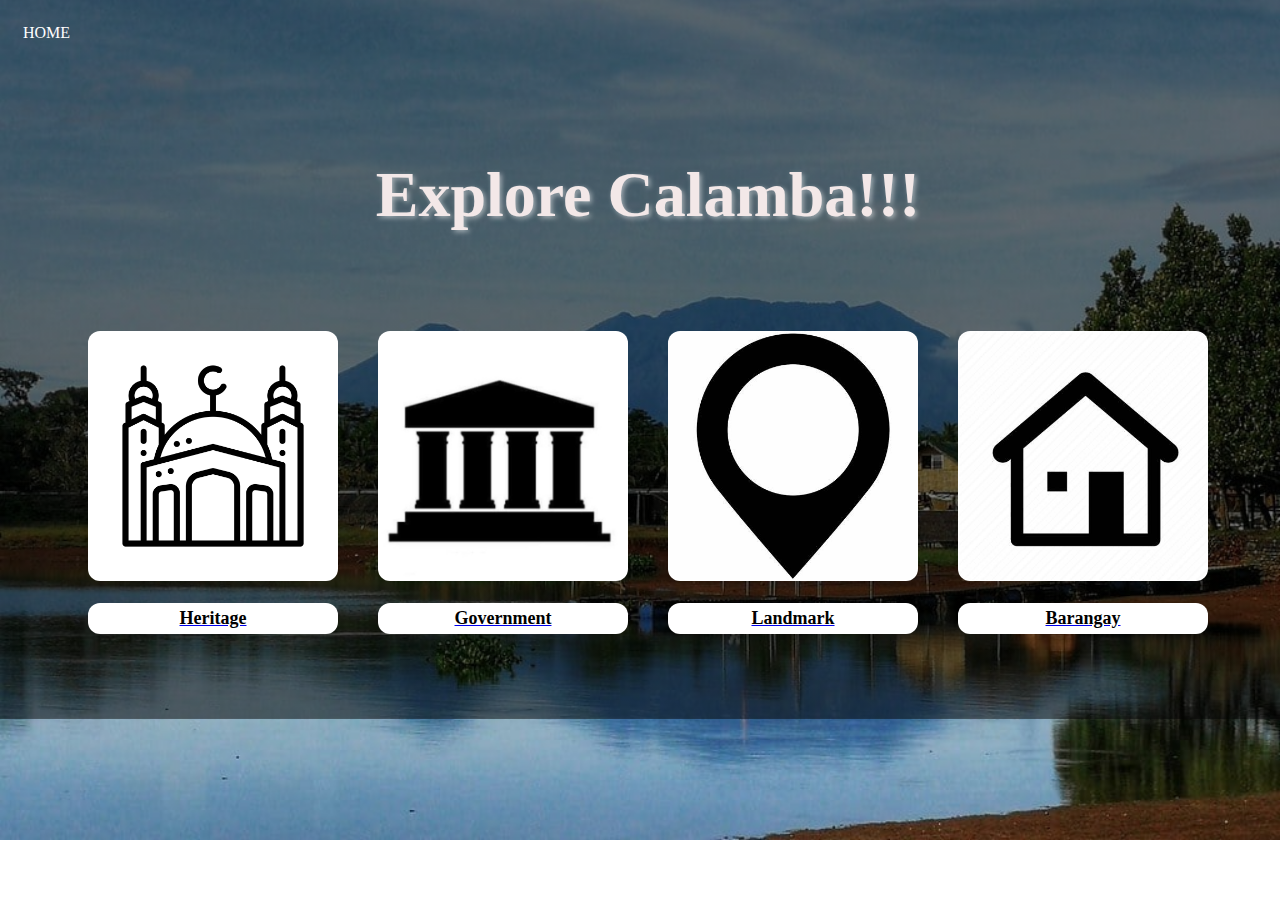
<file: about.html>
<!DOCTYPE html>
<html lang="en">
<head>
    <meta charset="UTF-8">
    <meta name="viewport" content="width=device-width, initial-scale=1.0">
    <title>About Us</title>
    <link rel="icon" href="about.jpg">
    <link rel="stylesheet" type="text/css" href="about.css">
</head>
<body>

    <header class="header">
    
        <nav class="navbar">
            <a href="Proyekto.html">HOME</a>
        </nav>
    </header>

    <div class="body">
        <div class="heading">
            <h1>Explore Calamba!!!</h1>
            <br>
            <br>
        </div>
        <div class="tours">
            <div class="places">
                <img src="heritage.jpg" style="width: 250px; height: 250px; border-radius: 12px;" >
                <a href="heritage.html" >
                    <p>Heritage</p>
                </a>
            </div>
            <div class="places">
                <img src="governmenticon.jpg" style="width: 250px; height: 250px; border-radius: 12px;">
                <a href="government.html">
                    <p>Government</p>
                </a>
            </div>
            <div class="places">
                <img src="landmark.jpg" style="width: 250px; height: 250px; border-radius: 12px;" >
                <a href="landmarks.html">
                    <p>Landmark</p>
                </a>
            </div>
            <div class="places">
                <img src="barangay.jpg" style="width: 250px; height: 250px; border-radius: 12px;" >
                <a href="barangay.html">
                    <p>Barangay</p>
                </a>
            </div>
        </div>
</body>
</html>
</file>
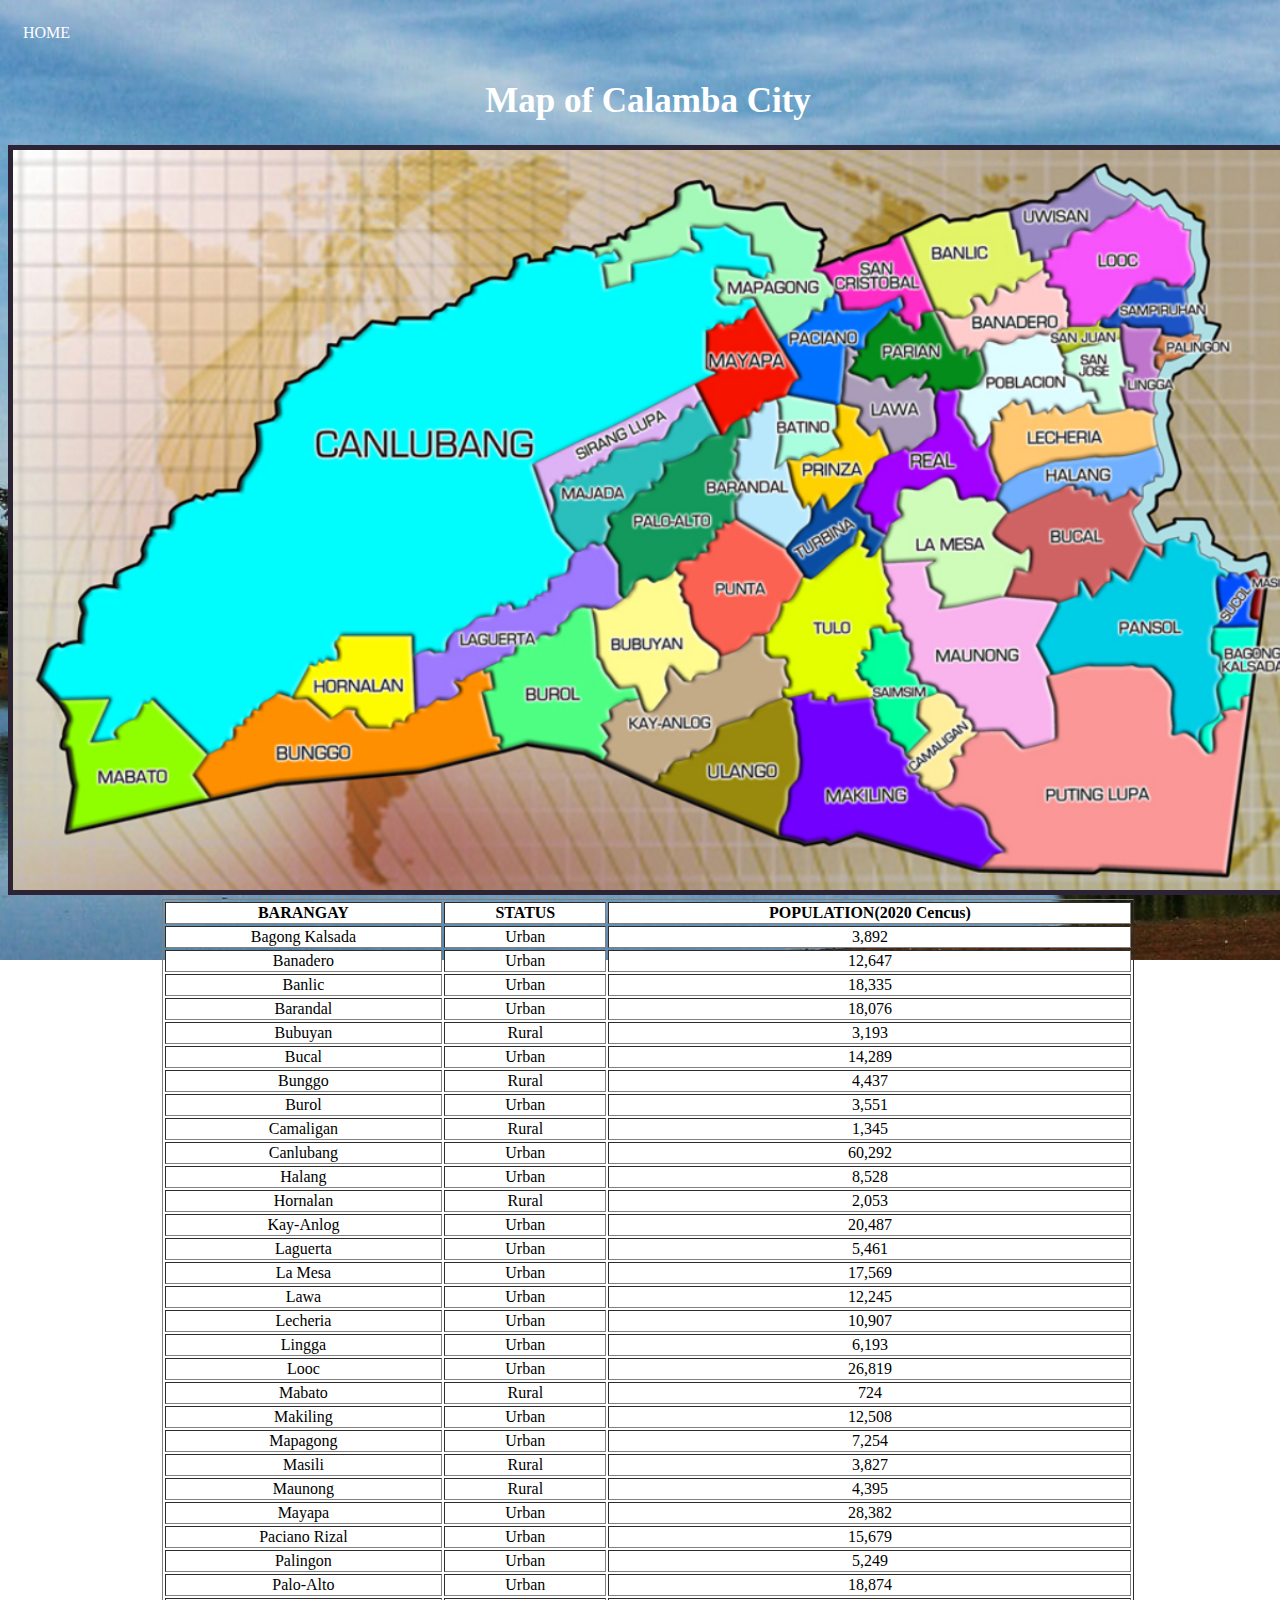
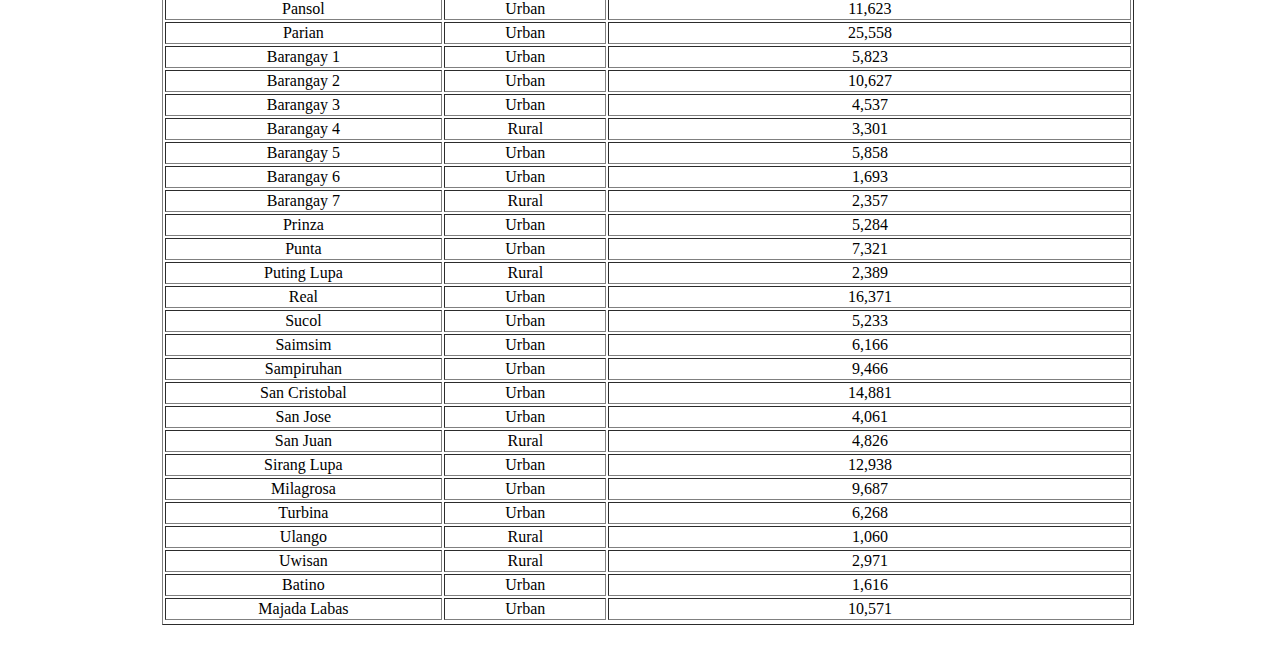
<file: barangay.html>
<!DOCTYPE html>
<html>
<head>
  
  <title>Barangay Information</title></title>
  <meta charset="UTF-8">
    <meta name="viewport" content="width=device-width, initial-scale=1.0">
    <link rel="icon" href="barangay.jpg">
    <link rel="stylesheet" type="text/css" href="barangay.css">
 </head>

 <header class="header">
    
    <nav class="navbar">
        <a href="index.html">HOME</a>
    </nav>
</header>


 <h1 align="center">Map of Calamba City</h1>
 <img width="100%" height="100%" src="brgy1.jpeg" alt="">
  <body align="center">

    <table border="1" align="center" width="76%">
    <tr bgcolor="#ffffff">
        <td><b>BARANGAY</b></td>
        <td><b>STATUS</b></td>
        <td><b>POPULATION(2020 Cencus)</b></td>
    </tr><tr bgcolor="#ffffff">
        <td>Bagong Kalsada</td>
        <td>Urban</td>
        <td>3,892</td>
    </tr><tr bgcolor="#ffffff">
        <td>Banadero</td>
        <td>Urban</td>
        <td>12,647</td>
    </tr><tr bgcolor="#ffffff">
        <td>Banlic</td>
        <td>Urban</td>
        <td>18,335</td>
    </tr><tr bgcolor="#ffffff">
        <td>Barandal</td>
        <td>Urban</td>
        <td>18,076</td>
    </tr><tr bgcolor="#ffffff">
        <td>Bubuyan</td>
        <td>Rural</td>
        <td>3,193</td>
    </tr><tr bgcolor="#ffffff">
        <td>Bucal</td>
        <td>Urban</td>
        <td>14,289</td>
    </tr><tr bgcolor="#ffffff">
        <td>Bunggo</td>
        <td>Rural</td>
        <td>4,437</td>
    </tr><tr bgcolor="#ffffff">
        <td>Burol</td>
        <td>Urban</td>
        <td>3,551</td>
    </tr><tr bgcolor="#ffffff">
        <td>Camaligan</td>
        <td>Rural</td>
        <td>1,345</td>
    </tr><tr bgcolor="#ffffff">        
        <td>Canlubang</td>
        <td>Urban</td>
        <td>60,292</td>
    </tr><tr bgcolor="#ffffff">
        <td>Halang</td>
        <td>Urban</td>
        <td>8,528</td>
    </tr><tr bgcolor="#ffffff">        
        <td>Hornalan</td>
        <td>Rural</td>
        <td>2,053</td>
    </tr><tr bgcolor="#ffffff">
        <td>Kay-Anlog</td>
        <td>Urban</td>
        <td>20,487</td>
    </tr><tr bgcolor="#ffffff">        
        <td>Laguerta</td>
        <td>Urban</td>
        <td>5,461</td>
    </tr><tr bgcolor="#ffffff">
        <td>La Mesa</td>
        <td>Urban</td>
        <td>17,569</td>
    </tr><tr bgcolor="#ffffff">        
        <td>Lawa</td>
        <td>Urban</td>
        <td>12,245</td>
    </tr><tr bgcolor="#ffffff">
        <td>Lecheria</td>
        <td>Urban</td>
        <td>10,907</td>
    </tr><tr bgcolor="#ffffff">        
        <td>Lingga</td>
        <td>Urban</td>
        <td>6,193</td>
    </tr><tr bgcolor="#ffffff">
        <td>Looc</td>
        <td>Urban</td>
        <td>26,819</td>
    </tr><tr bgcolor="#ffffff">
        <td>Mabato</td>
        <td>Rural</td>
        <td>724</td>
    </tr><tr bgcolor="#ffffff">
        <td>Makiling</td>
        <td>Urban</td>
        <td>12,508</td>
    </tr><tr bgcolor="#ffffff">        
        <td>Mapagong</td>
        <td>Urban</td>
        <td>7,254</td>
    </tr><tr bgcolor="#ffffff">
        <td>Masili</td>
        <td>Rural</td>
        <td>3,827</td>
    </tr><tr bgcolor="#ffffff">        
        <td>Maunong</td>
        <td>Rural</td>
        <td>4,395</td>
    </tr><tr bgcolor="#ffffff">
        <td>Mayapa</td>
        <td>Urban</td>
        <td>28,382</td>
    </tr><tr bgcolor="#ffffff">        
        <td>Paciano Rizal</td>
        <td>Urban</td>
        <td>15,679</td>
    </tr><tr bgcolor="#ffffff">
        <td>Palingon</td>
        <td>Urban</td>
        <td>5,249</td>
    </tr><tr bgcolor="#ffffff">        
        <td>Palo-Alto</td>
        <td>Urban</td>
        <td>18,874</td>
    </tr><tr bgcolor="#ffffff">
        <td>Pansol</td>
        <td>Urban</td>
        <td>11,623</td>
    </tr><tr bgcolor="#ffffff">
        <td>Parian</td>
        <td>Urban</td>
        <td>25,558</td>
    </tr><tr bgcolor="#ffffff">
        <td>Barangay 1</td>
        <td>Urban</td>
        <td>5,823</td>
    </tr><tr bgcolor="#ffffff">
        <td>Barangay 2</td>
        <td>Urban</td>
        <td>10,627</td>
    </tr><tr bgcolor="#ffffff">
        <td>Barangay 3</td>
        <td>Urban</td>
        <td>4,537</td>
    </tr><tr bgcolor="#ffffff">
        <td>Barangay 4</td>
        <td>Rural</td>
        <td>3,301</td>
    </tr><tr bgcolor="#ffffff">
        <td>Barangay 5</td>
        <td>Urban</td>
        <td>5,858</td>
    </tr><tr bgcolor="#ffffff">
        <td>Barangay 6</td>
        <td>Urban</td>
        <td>1,693</td>
    </tr><tr bgcolor="#ffffff">
        <td>Barangay 7</td>
        <td>Rural</td>
        <td>2,357</td>
    </tr><tr bgcolor="#ffffff">
        <td>Prinza</td>
        <td>Urban</td>
        <td>5,284</td>
    </tr><tr bgcolor="#ffffff">
        <td>Punta</td>
        <td>Urban</td>
        <td>7,321</td>
    </tr><tr bgcolor="#ffffff">
        <td>Puting Lupa</td>
        <td>Rural</td>
        <td>2,389</td>
    </tr><tr bgcolor="#ffffff">
        <td>Real</td>
        <td>Urban</td>
        <td>16,371</td>
    </tr><tr bgcolor="#ffffff">
        <td>Sucol</td>
        <td>Urban</td>
        <td>5,233</td>
    </tr><tr bgcolor="#ffffff">
        <td>Saimsim</td>
        <td>Urban</td>
        <td>6,166</td>
    </tr><tr bgcolor="#ffffff">
        <td>Sampiruhan</td>
        <td>Urban</td>
        <td>9,466</td>
    </tr><tr bgcolor="#ffffff">
        <td>San Cristobal</td>
        <td>Urban</td>
        <td>14,881</td>
    </tr><tr bgcolor="#ffffff">
        <td>San Jose</td>
        <td>Urban</td>
        <td>4,061</td>
    </tr><tr bgcolor="#ffffff">
        <td>San Juan</td>
        <td>Rural</td>
        <td>4,826</td>
    </tr><tr bgcolor="#ffffff">
        <td>Sirang Lupa</td>
        <td>Urban</td>
        <td>12,938</td>
    </tr><tr bgcolor="#ffffff">
        <td>Milagrosa</td>
        <td>Urban</td>
        <td>9,687</td>
    </tr><tr bgcolor="#ffffff">
        <td>Turbina</td>
        <td>Urban</td>
        <td>6,268</td>
    </tr><tr bgcolor="#ffffff">
        <td>Ulango</td>
        <td>Rural</td>
        <td>1,060</td>
    </tr><tr bgcolor="#ffffff">
        <td>Uwisan</td>
        <td>Rural</td>
        <td>2,971</td>
    </tr><tr bgcolor="#ffffff">
        <td>Batino</td>
        <td>Urban</td>
        <td>1,616</td>
    </tr><tr bgcolor="#ffffff">
        <td>Majada Labas</td>
        <td>Urban</td>
        <td>10,571</td>
    </tr><tr>
    </table>
    <br>
        <small>The data above are all from the 2020 cencus update.</small>
    </body>
</html>
</file>
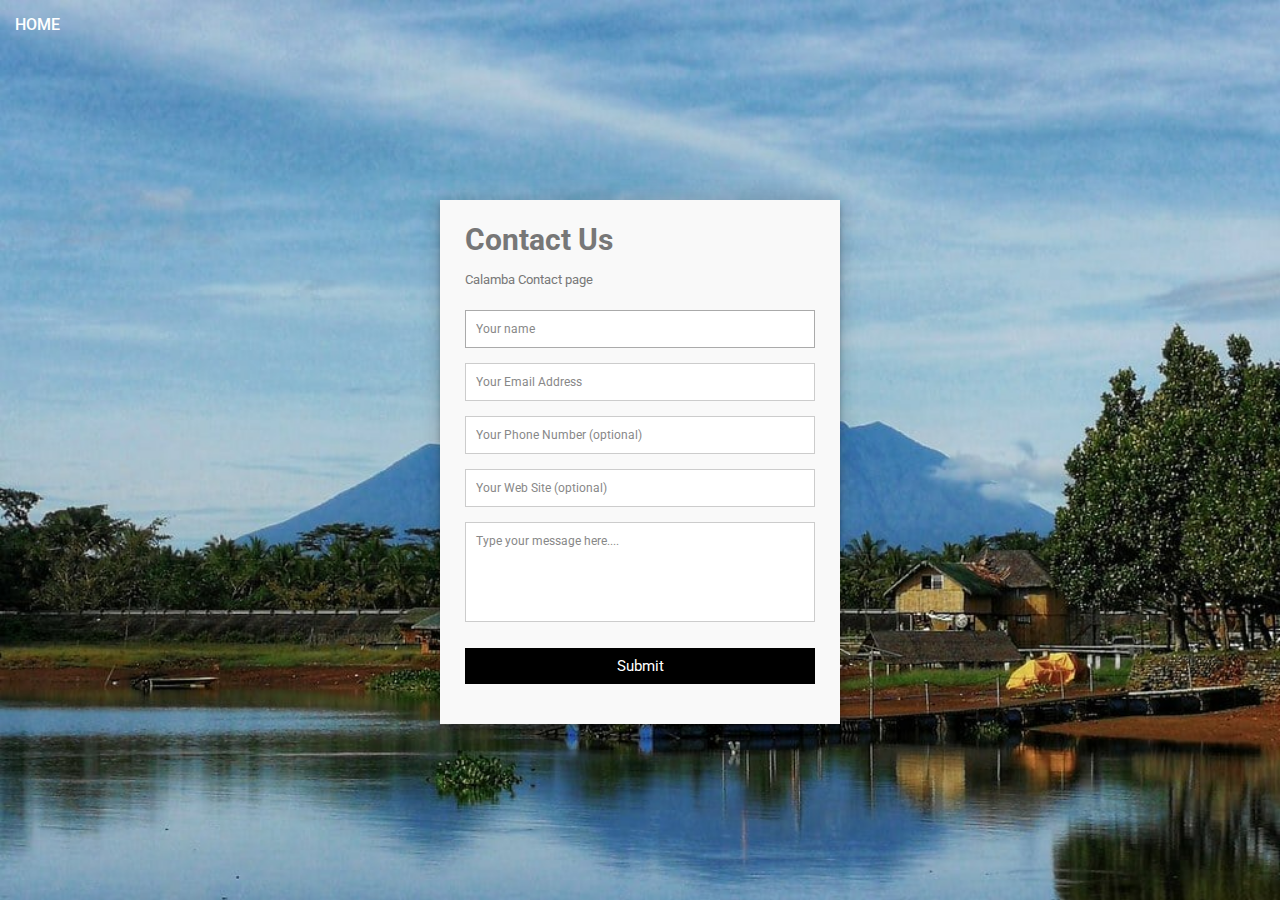
<file: contact.html>
<!DOCTYPE html>
<html lang="en">
<head>
    <meta charset="UTF-8">
    <meta name="viewport" content="width=device-width, initial-scale=1.0">
    <title>Contact us</title>
    <link rel="icon" href="contact.png">
    <link rel="stylesheet" type="text/css" href="contact.css">
</head>
<body>

  <header class="header">
    
    <nav class="navbar">
        <a href="index.html">HOME</a>
    </nav>
</header>
    <div class="container">  
        <form id="contact" action="https://formsubmit.co/d54783faa0fc0cc78285217c1cf91088" method="POST">
          <h3>Contact Us</h3>
          <h4>Calamba Contact page</h4>
          <fieldset>
            <input placeholder="Your name" type="text" tabindex="1" required autofocus>
          </fieldset>
          <fieldset>
            <input placeholder="Your Email Address" type="email" tabindex="2" required>
          </fieldset>
          <fieldset>
            <input placeholder="Your Phone Number (optional)" type="tel" tabindex="3" required>
          </fieldset>
          <fieldset>
            <input placeholder="Your Web Site (optional)" type="url" tabindex="4" required>
          </fieldset>
          <fieldset>
            <textarea placeholder="Type your message here...." tabindex="5" required></textarea>
          </fieldset>
          <fieldset>
            <button name="submit" type="submit" id="contact-submit" data-submit="...Sending">Submit</button>
          </fieldset>
        </form>
      </div>
</body>
</html>
</file>
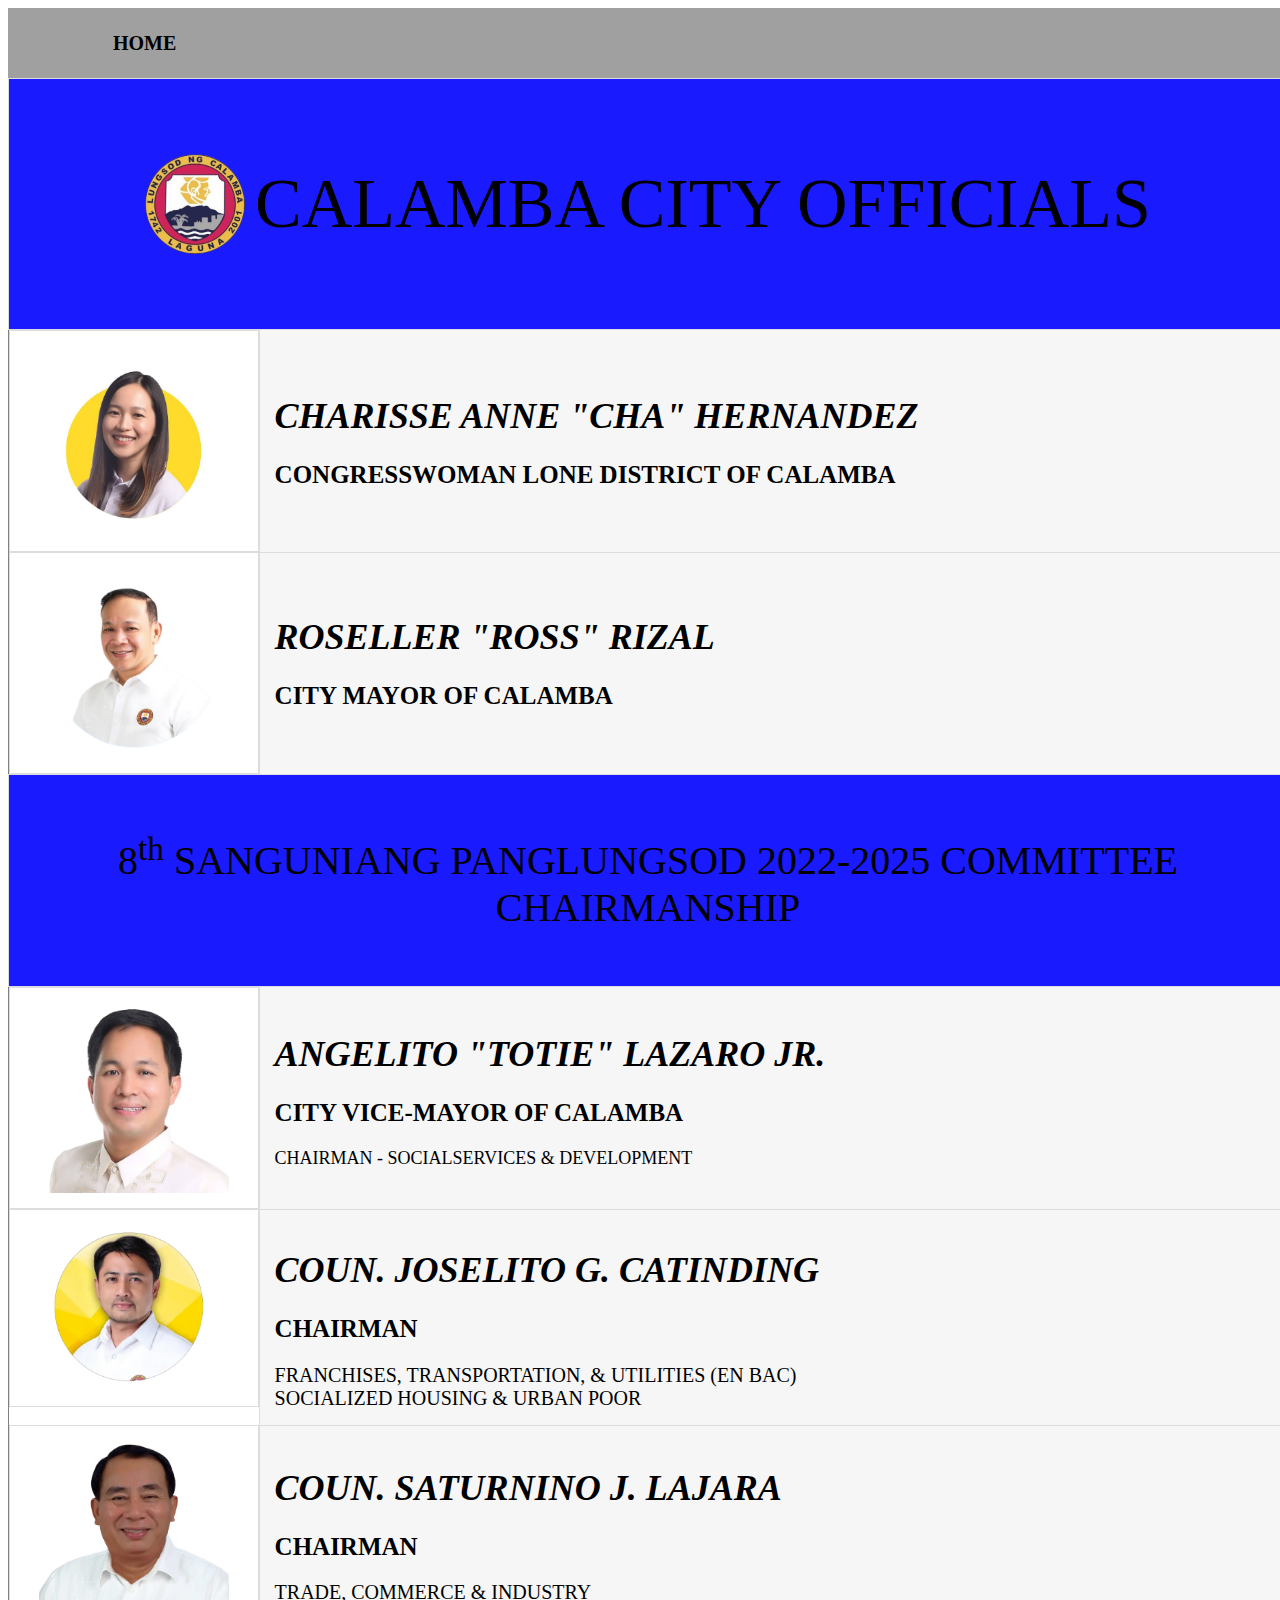
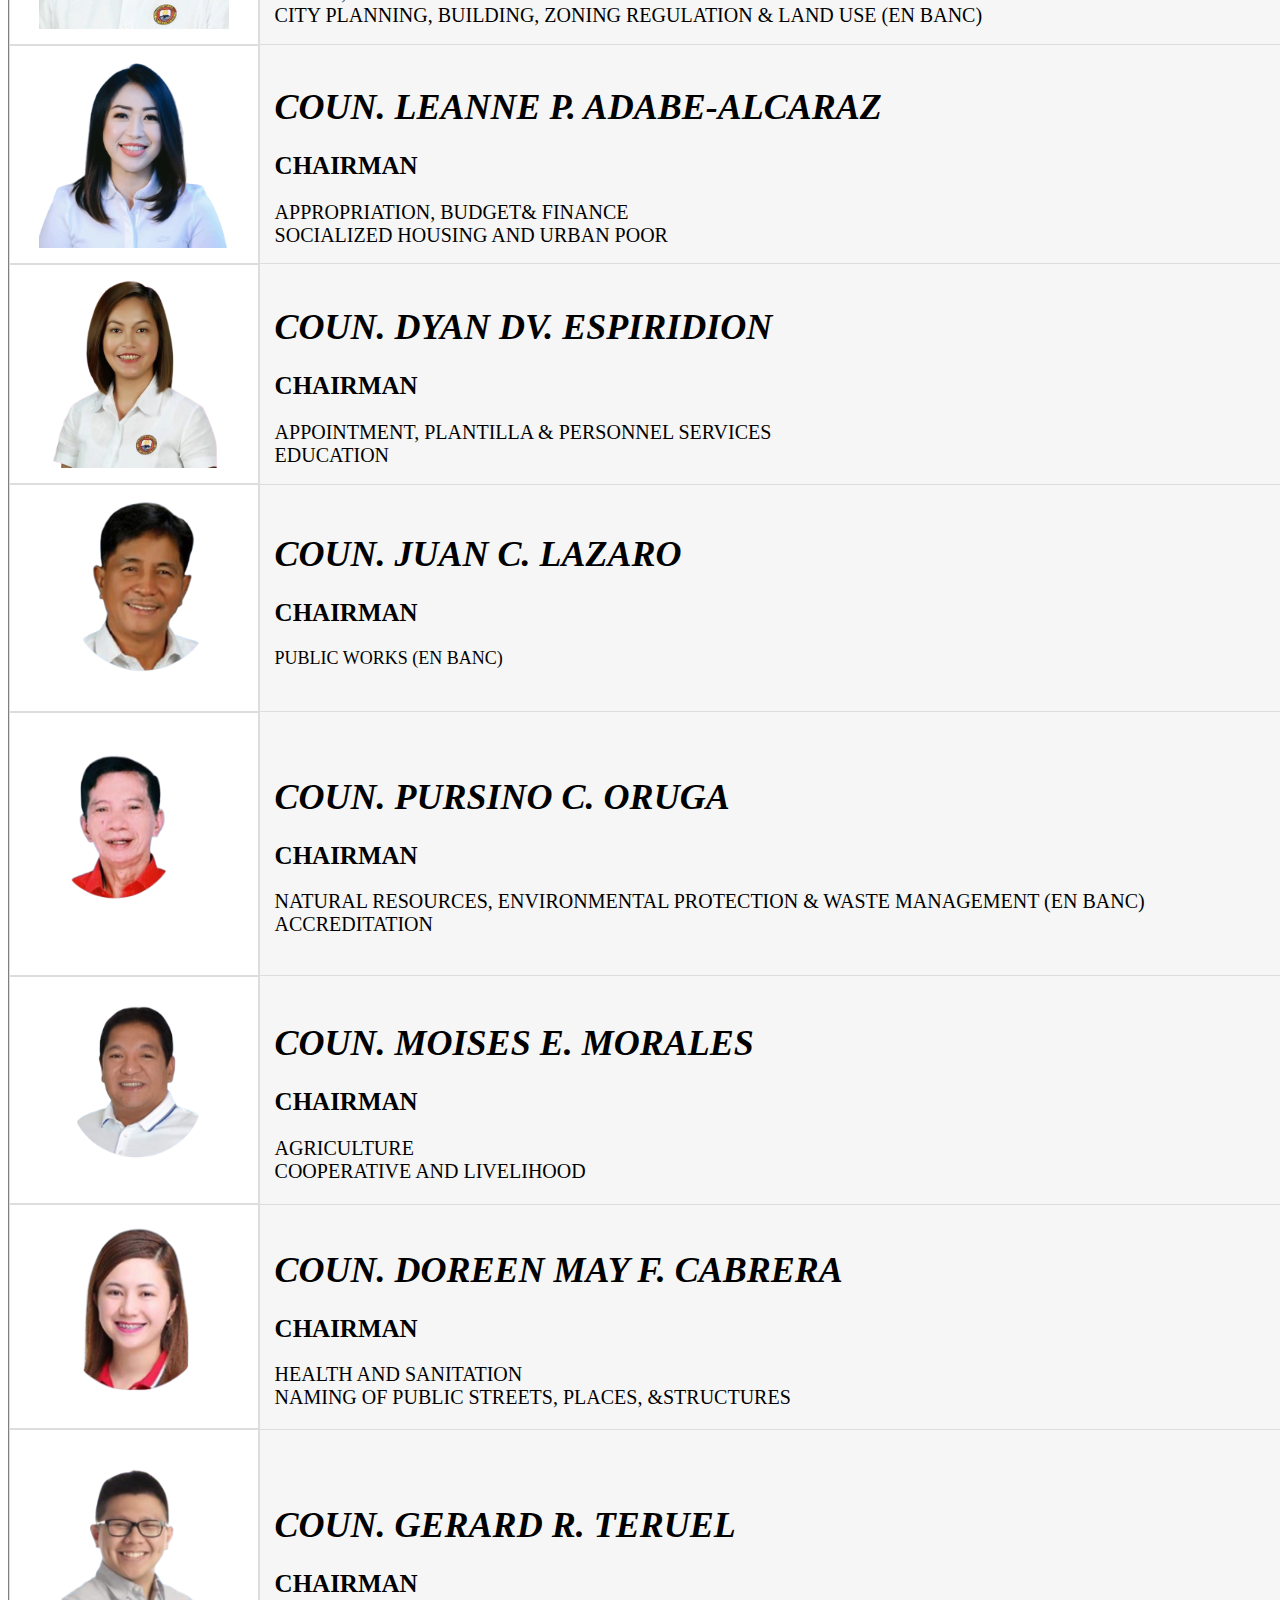
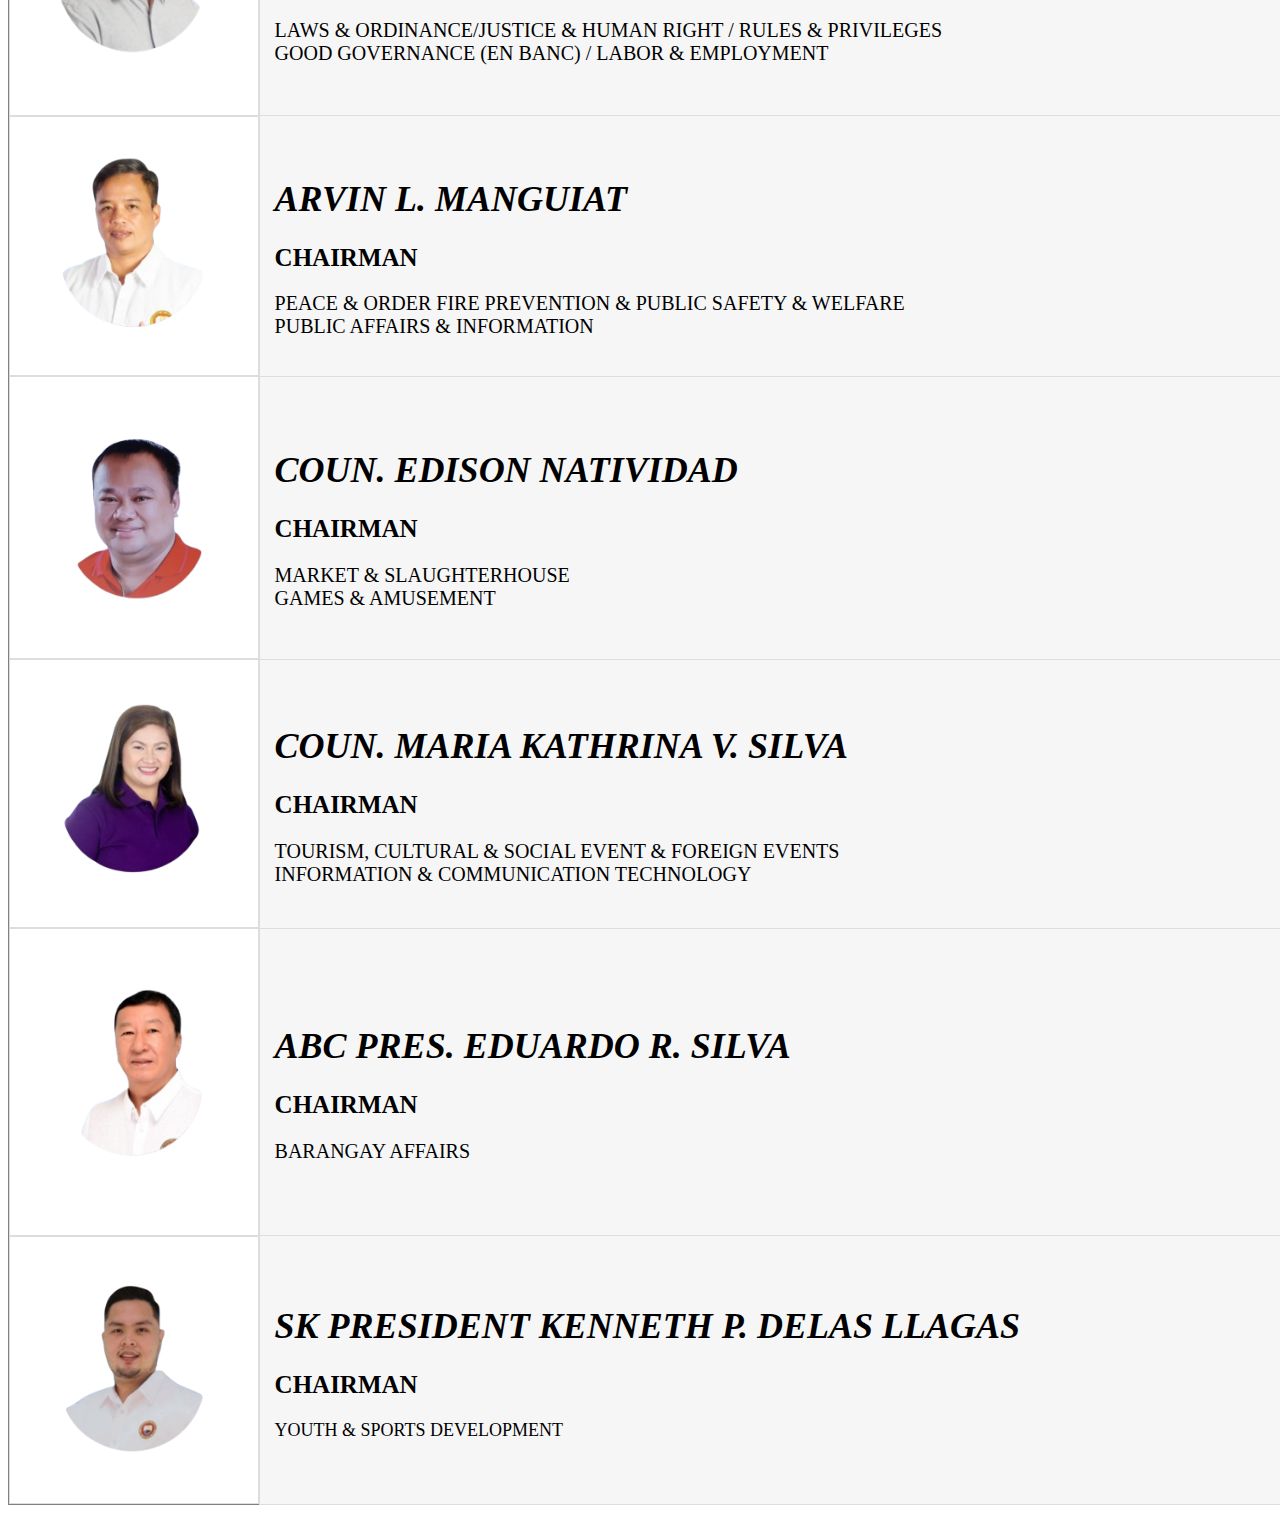
<file: government.html>
<!DOCTYPE html>
<html>
<html><head>
   <title>GOVERNMENT OF CALAMBA</title>
   <meta charset="UTF-8">
   <meta name="viewport" content="width=device-width, initial-scale=1.0">
   <link rel="icon" href="governmenticon.jpg">
   <link rel="stylesheet" type="text/css" href="government.css">
</head>

<body>

   <header class="header">
    
      <nav class="navbar">
          <a href="index.html">HOME</a>
      </nav>
  </header>


   <div class="table-container">
      <table border="" width="100%" cellpadding="10">  
   </div>
</body>
<tr>
</td>
</b></u></u></td>
</tr>
<tr>
<td bgcolor="#1a1aff" width="75" colspan="10">
   <div class="container">
      <img src="lungsod.png" alt="images">
      <a href="about.html" >
      <p class="link">CALAMBA CITY OFFICIALS</p>
   </a></div>
 
        

</td></tr><tr>
 <td class="center-cell"><img src="cha.jpg"></td>
<td bgcolor="#f6f6f6"><b><h1>CHARISSE ANNE "CHA" HERNANDEZ</h1></b><h2>CONGRESSWOMAN LONE DISTRICT OF CALAMBA</h2></p></font>
</td></tr>
<tr>
 <td class="center-cell"><img src="ross.png"></td>
<td align="center" bgcolor="#f6f6f6"><h1>ROSELLER "ROSS" RIZAL</h1><h2>CITY MAYOR OF CALAMBA</p>
</td></tr>
<td bgcolor="#1a1aff" colspan="4">
   <div class="text">
      <p>8<sup>th</sup> SANGUNIANG PANGLUNGSOD 2022-2025 COMMITTEE CHAIRMANSHIP</p>
   </div> 	
<tr>
 <td class="center-cell"><img src="totiee.png"></td>
 <td bgcolor="#f6f6f6"><h1>ANGELITO "TOTIE" LAZARO JR.</h1></b><h2>CITY VICE-MAYOR OF CALAMBA</h2></p><p>CHAIRMAN - SOCIALSERVICES & DEVELOPMENT
</td></tr>
<tr>
	<td class="center-cell"><img src="jojo.png"></td>
   </td>
   <td bgcolor="#f6f6f6"><h1 class="responsive-text">COUN. JOSELITO G. CATINDING</h1></b><h2>CHAIRMAN</h2></p><p class="nospacing">FRANCHISES, TRANSPORTATION, & UTILITIES (EN BAC)</p><p class="nospacing">SOCIALIZED HOUSING & URBAN POOR</p>   </td></tr>
   <tr>
	<td class="center-cell"><img src="turne.png"></td>
   </td>
   <td bgcolor="#f6f6f6"><h1>COUN. SATURNINO J. LAJARA</h1></b><h2>CHAIRMAN</h2></p><p class="nospacing">TRADE, COMMERCE & INDUSTRY<p class="nospacing">CITY PLANNING, BUILDING, ZONING REGULATION & LAND USE (EN BANC)</p>
   </td></tr>
   <tr>
	<td class="center-cell"><img src="aldabe.png"></td>
   </td><td bgcolor="#f6f6f6"><h1>COUN. LEANNE P. ADABE-ALCARAZ</h1></b><h2>CHAIRMAN</h2></p><p class="nospacing">APPROPRIATION, BUDGET& FINANCE</p><p class="nospacing">SOCIALIZED HOUSING AND URBAN POOR</p>
   </td></tr>
   <tr>
	<td class="center-cell"><img src="espiridon.png"></td>
   </td><td bgcolor="#f6f6f6"><h1>COUN. DYAN DV. ESPIRIDION</h1></b><h2>CHAIRMAN</h2></p><p class="nospacing">APPOINTMENT, PLANTILLA & PERSONNEL SERVICES</p><p class="nospacing">EDUCATION</p>
   </td></tr>
   <tr>
	<td class="center-cell"><img src="lazaro.png"></td>
   </td><td bgcolor="#f6f6f6"><h1>COUN. JUAN C. LAZARO</h1></b><h2>CHAIRMAN</h2><p>PUBLIC WORKS (EN BANC)
   </td></tr>
   <tr>
	<td class="center-cell"><img src="pursing.png"></td>
   </td><td bgcolor="#f6f6f6"><h1>COUN. PURSINO C. ORUGA</h1></b><h2>CHAIRMAN</h2></p><p class="nospacing">NATURAL RESOURCES, ENVIRONMENTAL PROTECTION & WASTE MANAGEMENT (EN BANC)<p class="nospacing">ACCREDITATION</p>
   </td></tr>
   <tr>
	<td class="center-cell"><img src="morales.png"></td>
   </td><td bgcolor="#f6f6f6"><h1>COUN. MOISES E. MORALES</h1></b><h2>CHAIRMAN</h2></p><p class="nospacing">AGRICULTURE</p><p class="nospacing">COOPERATIVE AND LIVELIHOOD</p>
   </td></tr>
   <tr>
	<td class="center-cell"><img src="cabrera.png"></td>
   </td><td bgcolor="#f6f6f6"><h1>COUN. DOREEN MAY F. CABRERA</h1></b><h2>CHAIRMAN</h2></p><p class="nospacing">HEALTH AND SANITATION</p><p class="nospacing">NAMING OF PUBLIC STREETS, PLACES, &STRUCTURES</p></td></tr>
   <tr>
	<td class="center-cell"><img src="teruel.png" width="190" height="190";</td">
   </td><td bgcolor="#f6f6f6"><h1>COUN. GERARD R. TERUEL</h1></b><h2>CHAIRMAN</h2></p><p class="nospacing">LAWS & ORDINANCE/JUSTICE & HUMAN RIGHT / RULES & PRIVILEGES</p><p class="nospacing">GOOD GOVERNANCE (EN BANC) / LABOR & EMPLOYMENT</p>
   </td></tr>
   <tr>
	<td class="center-cell"><img src="manguiat.png" width="190" height="190";</td">
   </td><td bgcolor="#f6f6f6"><h1>ARVIN L. MANGUIAT</h1><h2>CHAIRMAN</h2></b></p><p class="nospacing">PEACE & ORDER FIRE PREVENTION & PUBLIC SAFETY & WELFARE</p><p class="nospacing">PUBLIC AFFAIRS & INFORMATION </td></tr>
   <tr>
	<td class="center-cell"><img src="natividad.png" width="190" height="190";</td">
   </td><td bgcolor="#f6f6f6"><h1>COUN. EDISON NATIVIDAD</h1></b><h2>CHAIRMAN</h2></p><p class="nospacing">MARKET & SLAUGHTERHOUSE</p><p class="nospacing">GAMES & AMUSEMENT</p>
   </td></tr>
   <tr>
	<td class="center-cell"><img src="silvaa.png"></td>
</td><td  bgcolor="#f6f6f6"><h1>COUN. MARIA KATHRINA V. SILVA</h1></b><h2>CHAIRMAN</h2></p><p class="nospacing">TOURISM, CULTURAL & SOCIAL EVENT & FOREIGN EVENTS</p><p class="nospacing">INFORMATION & COMMUNICATION TECHNOLOGY</p>
   </td><tr>
	<td class="center-cell"><img src="silva.png" align="center"></td>
   </td><td bgcolor="#f6f6f6"><h1>ABC PRES. EDUARDO R. SILVA</h1></b><h2>CHAIRMAN</h2></p><p class="nospacing">BARANGAY AFFAIRS</p>
   </td></tr>
   <tr>
	<td class="center-cell"><img src="sk.png" ></td>
   </td><td bgcolor="#f6f6f6"><h1>SK PRESIDENT KENNETH P. DELAS LLAGAS</h1><h2>CHAIRMAN</h2></p><p>YOUTH & SPORTS DEVELOPMENT</p>
   </td></tr>
</file>
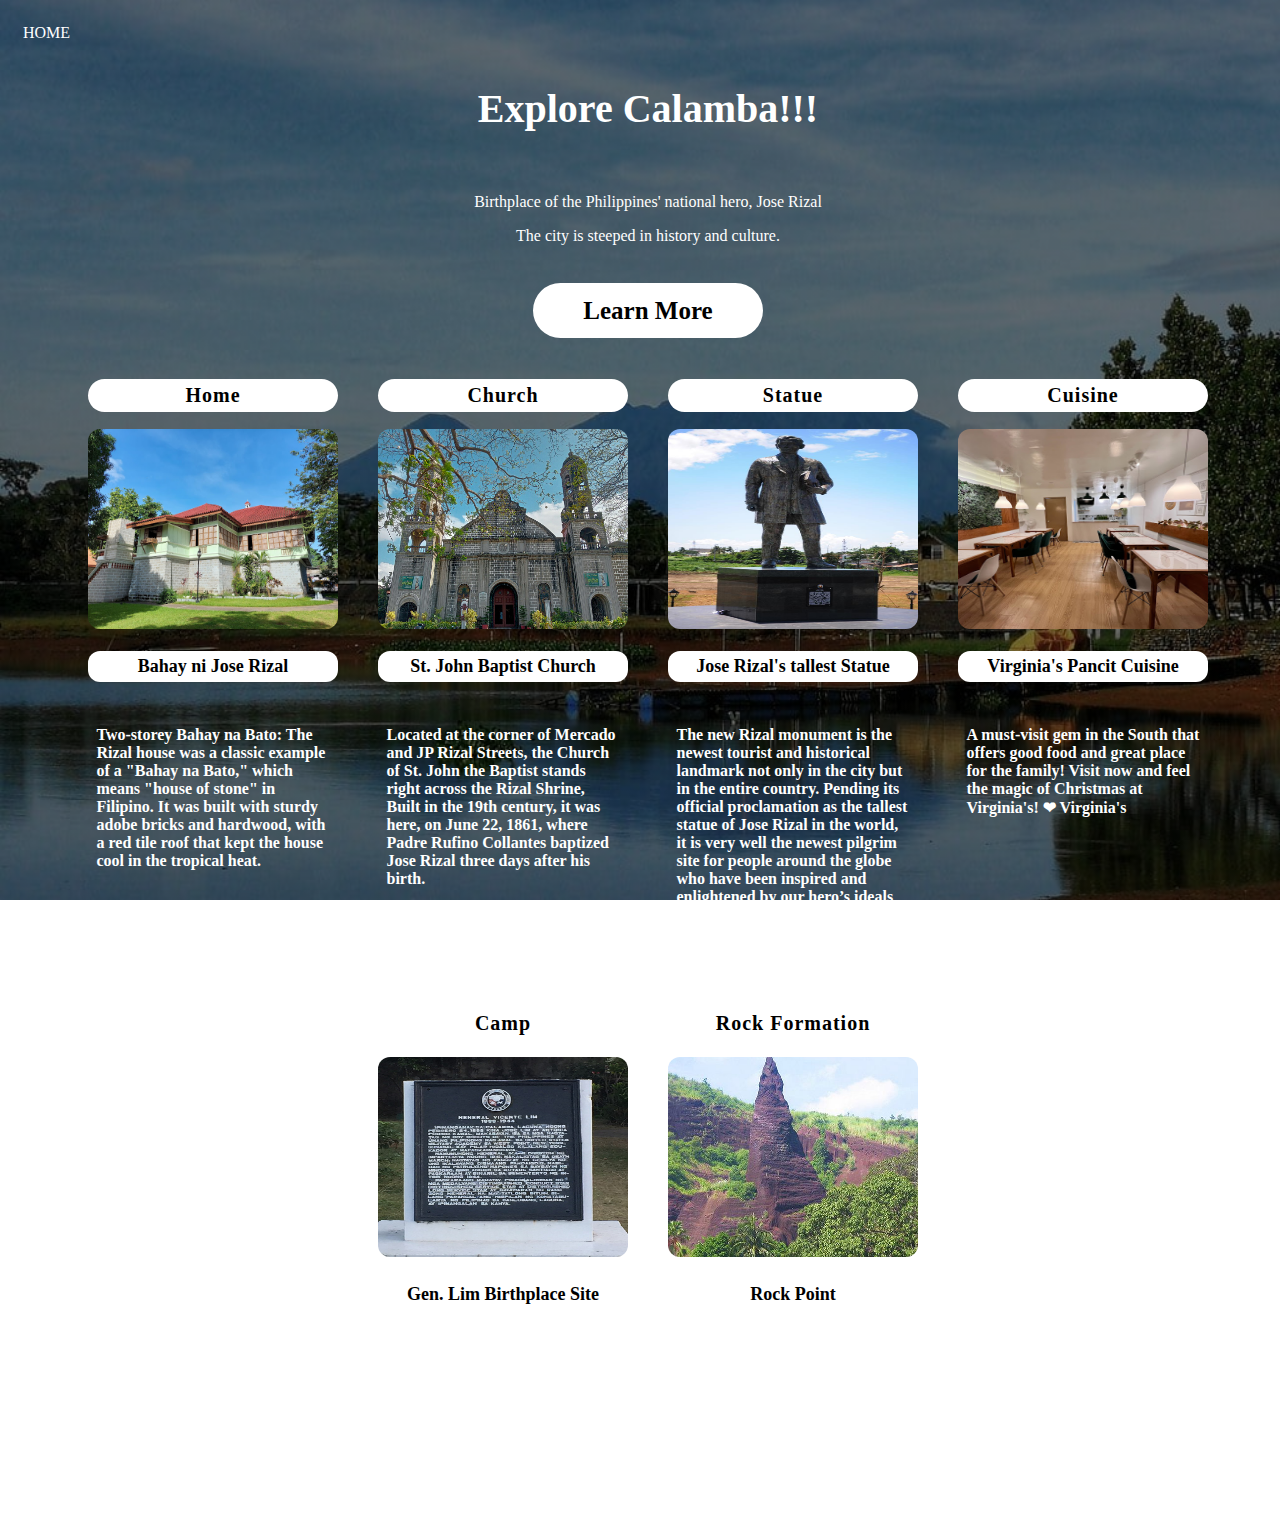
<file: heritage.html>
<!DOCTYPE html>
<html lang="en">
<head>
    <meta charset="UTF-8">
    <meta name="viewport" content="width=device-width, initial-scale=1.0">
    <title>Heritage</title>
    <link rel="icon" href="heritageicon.png">
    <link rel="stylesheet" type="text/css" href="heritage.css">
</head>
<body>
    
    <header class="header">
    
        <nav class="navbar">
            <a href="index.html">HOME</a>
        </nav>
    </header>

    <div class="body">

        <div class="heading">
            <h1>Explore Calamba!!!</h1>
            <br>
            <p>Birthplace of the Philippines' national hero, Jose Rizal</p>
            <p>The city is steeped in history and culture.</p>
            <br>
            <br>
            <a href="about.html">Learn More</a>
        </div>
        <div class="tours">
            <div class="box">
                <div class="places">
                <h2>Home</h2>
                <img src="bahaynipepe.jpg" style="width: 250px; height: 200px; border-radius: 12px;" >
                <p>Bahay ni Jose Rizal</p>
                </div>
            <div class="desc">
            <p><b> Two-storey Bahay na Bato: The Rizal house was a classic example of a "Bahay na Bato," which means "house of stone" in Filipino. It was built with sturdy adobe bricks and hardwood, with a red tile roof that kept the house cool in the tropical heat. </b></p>
            </div>
        </div>

        <div class="box">
            <div class="places">
            <h2>Church</h2>
            <img src="simbahan.jpg" style="width: 250px; height: 200px; border-radius: 12px;" >
            <p>St. John Baptist Church</p>
            </div>
        <div class="desc">
        <p><b> Located at the corner of Mercado and JP Rizal Streets, the Church of St. John the Baptist stands right across the Rizal Shrine, Built in the 19th century, it was here, on June 22, 1861, where Padre Rufino Collantes baptized Jose Rizal three days after his birth.  </b></p>
        </div>
    </div>

    <div class="box">
        <div class="places">
        <h2>Statue</h2>
        <img src="statue.jpg" style="width: 250px; height: 200px; border-radius: 12px;" >
        <p>Jose Rizal's tallest Statue</p>
        </div>
    <div class="desc">
    <p><b> The new Rizal monument is the newest tourist and historical landmark not only in the city but in the entire country.  Pending its official proclamation as the tallest statue of Jose Rizal in the world, it is very well the newest pilgrim site for people around the globe who have been inspired and enlightened by our hero’s ideals and writings. </b></p>
    </div>
</div>

<div class="box">
    <div class="places">
    <h2>Cuisine</h2>
    <img src="viginias.jpg" style="width: 250px; height: 200px; border-radius: 12px;" >
    <p>Virginia's Pancit Cuisine</p>
    </div>
<div class="desc">
<p><b> A must-visit gem in the South that offers good food and great place for the family! Visit now and feel the magic of Christmas at Virginia's! ❤ Virginia's </b></p>
</div>
</div>
          
<div class="box">
    <div class="places">
    <h2>Camp</h2>
    <img src="gen.lim.jpg" style="width: 250px; height: 200px; border-radius: 12px;" >
    <p>Gen. Lim Birthplace Site</p>
    </div>
<div class="desc">
<p><b> Vicente Lim was born on February 24, 1888, in the town of Calamba, Laguna, and was the third of Jose Ayala Lim Yaoco and Antonia Podico's four children. </b></p>
</div>
</div>

<div class="box">
    <div class="places">
    <h2>Rock Formation</h2>
    <img src="rockpoint.jpg" style="width: 250px; height: 200px; border-radius: 12px;" >
    <p>Rock Point</p>
    </div>
<div class="desc">
<p><b> The mysterious granite cinder block of Rockpoint looks like an ancient spearhead from the hills in the resort town of Pansol. The locals say that no amount of digging or hammering over the years could demolish this pointed rock. </b></p>
</div>
</div>


        </div>
    </div>
</body>
</html>
</file>
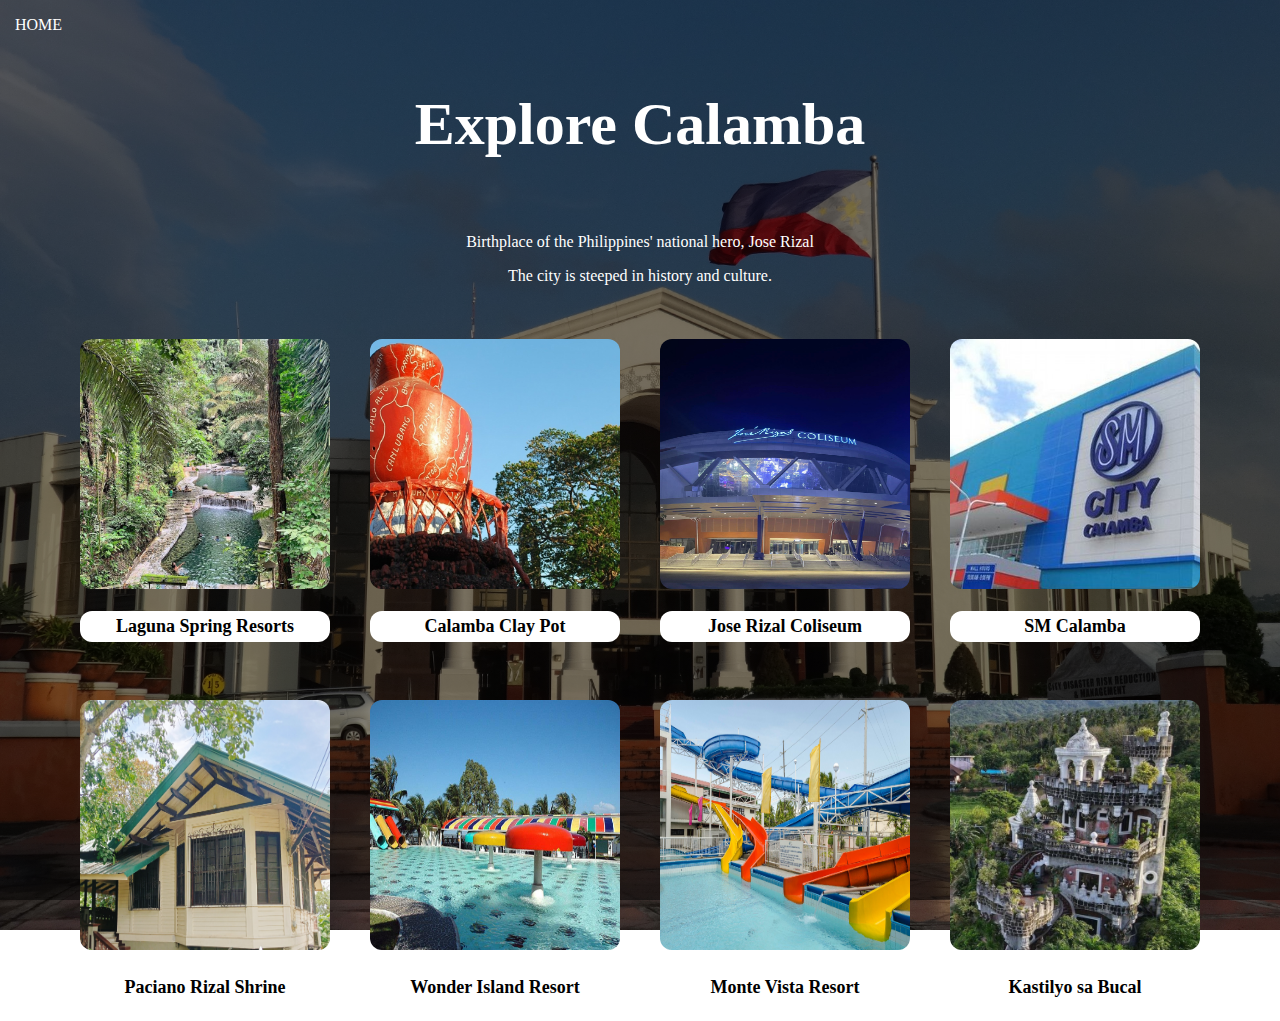
<file: landmarks.html>
<!DOCTYPE html>
<html lang="en">
<head>
    <meta charset="UTF-8">
    <meta http-equiv="X-UA-Compatible" content="ie-edge">
    <meta name="viewport" content="width=device-width, initial-scale=1.0">
    <title>Landmarks</title>
    <link rel="icon" href="landmarkicon.png">
    <link rel="stylesheet" type="text/css" href="landmark.css">
</head>
<body>

    <header class="header">
    
        <nav class="navbar">
            <a href="index.html">HOME</a>
        </nav>
    </header>
    
    <div class="body">
        <div class="heading">
            <h1>Explore Calamba</h1>
            <br>
            <p>Birthplace of the Philippines' national hero, Jose Rizal</p>
            <p>The city is steeped in history and culture.</p>
            <br>
        </div>
        <div class="tours">
            <div class="places">
                <img src="spring.jpg" style="width: 250px; height: 250px; border-radius: 12px;">
                <p>Laguna Spring Resorts</p>
            </div>
            <div class="places">
                <img src="claypot.jpg" style="width: 250px; height: 250px; border-radius: 12px;" >
                <p>Calamba Clay Pot</p>
            </div>
            <div class="places">
                <img src="coliseum.jpg" style="width: 250px; height: 250px; border-radius: 12px;" >
                <p>Jose Rizal Coliseum</p>
            </div>
            <div class="places">
                <img src="sm.jpg" style="width: 250px; height: 250px; border-radius: 12px;" >
                <p>SM Calamba</p>
            </div>

            <div class="places">
                <img src="paciano.jpg" style="width: 250px; height: 250px; border-radius: 12px;">
                <p>Paciano Rizal Shrine</p>
            </div>
            <div class="places">
                <img src="wonder.jpg" style="width: 250px; height: 250px; border-radius: 12px;" >
                <p>Wonder Island Resort</p>
            </div>
            <div class="places">
                <img src="montee.jpg" style="width: 250px; height: 250px; border-radius: 12px;" >
                <p>Monte Vista Resort</p>
            </div>
            <div class="places">
                <img src="kastilyo.jpg" style="width: 250px; height: 250px; border-radius: 12px;" >
                <p>Kastilyo sa Bucal</p>
            </div>
        </div>
    </div>

</body>
</html>
</file>
<file: about.css>
body {
    width: 100%;
    display: flex;
    justify-content: center;
    align-items: center;
    background-image: linear-gradient(rgba(0,0,0,0.50),rgba(0,0,0,0.50)), url(bg1.jpg);
    background-position: center;
    background-repeat: no-repeat;
    background-size: cover;a
    flex-direction: row;
    flex-wrap: wrap;
}
.heading{
    text-align: center;
    color: hsl(0, 0%, 100%);
}
.heading h1{
    font-size: 60px;
    font-size: 4em;
  color: #f3e8e8;
  text-shadow: 2px 2px 5px rgba(255, 255, 255, 0.5); 
  font-weight: bold;
  margin-top: 100px;
  animation: bounce 2s infinite ease-in-out;
}
@keyframes bounce {
    0% {
      transform: translateY(0px);
    }
    50% {
      transform: translateY(-10px);
    }
    100% {
      transform: translateY(0px);
    }
  }a
.heading a{
    text-decoration: none;
    color: black;
    font-size: 25px;
    font-weight: bold;
    border-radius: 45px;
    padding: 14px 50px;
    background-color: #fff;
    flex-direction: row;
}
.heading a:hover{
    letter-spacing: 3px;
    transition: 0.6s;
}
.tours{
width: 100%;
height: 400px;
display: flex;
flex-direction: row;
justify-content: center;
flex-wrap: wrap;;
}
.places{
    display: inline;
    text-decoration: none;
    text-align: center;
    border-radius: 12px;
    margin: 20px;
}
.places h2{
    color: rgb(224, 43, 43);
    font-size: 20px;
    letter-spacing: 1px;
    border-radius: 20px;
    padding: 5px 5px;
    background-color: black;
}
.places p{
    text-decoration: none;
    color: rgb(0, 0, 0);
    font-weight: bold;
    font-size: 18px;
    padding: 5px 5px;
    border-radius: 12px;
    background-color: #fff;
}
.places p:hover{
    background-color: #ffffff;
    letter-spacing: 3px;
    transition: 0.6s;
}
.footer{
    width: 100%;
    height: 25px;
    display: flex;
    justify-content: space-around;
    align-items: center;

}

.header {
    height: 50px;
    width: 100%;
    display: flex;
    justify-content: space-between;
    align-items: center;
    margin-left: 15px;
}

.navbar a {
    position: relative;
    font-size: 16px;
    color: #fff;
    font-weight: 500;
    text-decoration: none;
    margin-left: px;
}

.navbar a::before {
    content: '';
    position: absolute;
    top: 100%;
    left: 0;
    width: 0;
    height: 2px;
    background: #fff;
    transition: .3s;
}

.navbar a:hover:before {
    width: 100%;
}
</file>
<file: barangay.css>
body {
  background-image: url(bg1.jpg);
  background-repeat: no-repeat;
  background-attachment: fixed;
  width: 100%;
  background-size: cover;
}
img {
    border : 5px solid rgb(44, 35, 52)
}
h1{
  color: white;
  font-size: 35px;
}
small{
  color: white;
}

.header {
  height: 50px;
  width: 100%;
  display: flex;
  justify-content: space-between;
  align-items: center;
  margin-left: 15px;
  font-weight: bold;
}

.navbar a {
  position: relative;
  font-size: 16px;
  color: #fff;
  font-weight: 500;
  text-decoration: none;
  margin-left: px;
}

.navbar a::before {
  content: '';
  position: absolute;
  top: 100%;
  left: 0;
  width: 0;
  height: 2px;
  background: #fff;
  transition: .3s;
}

.navbar a:hover:before {
  width: 100%;
}
</file>
<file: contact.css>
@import url(https://fonts.googleapis.com/css?family=Roboto:400,300,600,400italic);
* {
  margin: 0;
  padding: 0;
  box-sizing: border-box;
  -webkit-box-sizing: border-box;
  -moz-box-sizing: border-box;
  -webkit-font-smoothing: antialiased;
  -moz-font-smoothing: antialiased;
  -o-font-smoothing: antialiased;
  font-smoothing: antialiased;
  text-rendering: optimizeLegibility;
}

body {
  font-family: "Roboto", Helvetica, Arial, sans-serif;
  font-weight: 100;
  font-size: 12px;
  line-height: 30px;
  color: #777;
  background-image: url(bg1.jpg);
  background-repeat: no-repeat;
  background-size: cover;
}

.container {
  max-width: 400px;
  width: 100%;
  margin: 0 auto;
  position: relative;
}

#contact input[type="text"],
#contact input[type="email"],
#contact input[type="tel"],
#contact input[type="url"],
#contact textarea,
#contact button[type="submit"] {
  font: 400 12px/16px "Roboto", Helvetica, Arial, sans-serif;
}

#contact {
  background: #F9F9F9;
  padding: 25px;
  margin: 150px 0;
  box-shadow: 0 0 20px 0 rgba(0, 0, 0, 0.2), 0 5px 5px 0 rgba(0, 0, 0, 0.24);
}

#contact h3 {
  display: block;
  font-size: 30px;
  font-weight: 300;
  margin-bottom: 10px;
  font-weight: bold;
}

#contact h4 {
  margin: 5px 0 15px;
  display: block;
  font-size: 13px;
  font-weight: 400;
}

fieldset {
  border: medium none !important;
  margin: 0 0 10px;
  min-width: 100%;
  padding: 0;
  width: 100%;
}

#contact input[type="text"],
#contact input[type="email"],
#contact input[type="tel"],
#contact input[type="url"],
#contact textarea {
  width: 100%;
  border: 1px solid #ccc;
  background: #FFF;
  margin: 0 0 5px;
  padding: 10px;
}

#contact input[type="text"]:hover,
#contact input[type="email"]:hover,
#contact input[type="tel"]:hover,
#contact input[type="url"]:hover,
#contact textarea:hover {
  -webkit-transition: border-color 0.3s ease-in-out;
  -moz-transition: border-color 0.3s ease-in-out;
  transition: border-color 0.3s ease-in-out;
  border: 1px solid #aaa;
}

#contact textarea {
  height: 100px;
  max-width: 100%;
  resize: none;
}

#contact button[type="submit"] {
  cursor: pointer;
  width: 100%;
  border: none;
  background: #000000;
  color: #ffffff;
  margin: 0 0 5px;
  padding: 10px;
  font-size: 15px;
}

#contact button[type="submit"]:hover {
  background: #95e0c1;
  -webkit-transition: background 0.3s ease-in-out;
  -moz-transition: background 0.3s ease-in-out;
  transition: background-color 0.3s ease-in-out;
}

#contact button[type="submit"]:active {
  box-shadow: inset 0 1px 3px rgba(243, 223, 223, 0.5);
}

.copyright {
  text-align: center;
}

#contact input:focus,
#contact textarea:focus {
  outline: 0;
  border: 1px solid #aaa;
}

::-webkit-input-placeholder {
  color: #888;
}

:-moz-placeholder {
  color: #888;
}

::-moz-placeholder {
  color: #888;
}

:-ms-input-placeholder {
  color: #888;
}

.header {
  height: 50px;
  width: 100%;
  display: flex;
  justify-content: space-between;
  align-items: center;
  margin-left: 15px;
}

.navbar a {
  position: relative;
  font-size: 16px;
  color: #fff;
  font-weight: 500;
  text-decoration: none;
  margin-left: px;
}

.navbar a::before {
  content: '';
  position: absolute;
  top: 100%;
  left: 0;
  width: 0;
  height: 2px;
  background: #fff;
  transition: .3s;
}

.navbar a:hover:before {
  width: 100%;
}
fonts.googleapis.com
</file>
<file: government.css>
body {
  align-items: center;
  align-content: center;
  justify-content: center;
  text-align: center;
  width: 100%;
  
}
.container{
  display: flex;
  align-items: center;
  justify-content: center;
  font-size: 70px;
}
.container img {
  width: 100px;
  height: 100px;
  margin-right: 10px;
}
.container a{
  text-decoration: none;
  color: inherit;
  text-align: center;
}
.nospacing{
  margin: 0;
  padding: 0;
  font-size: 20px;
}
.text{
  text-align: center;
  display: flex;
  align-items: center;
  justify-content: center;
  font-size: 40px;

}


td.center-cell {
  display: flex;
  justify-content: center;
  align-items: center;
}
td.center-cell img{
  max-width: 100%;
  height: auto;
  object-fit: contain;
  display: flex;
}
img {
  width: 190px;
  height: auto;
}
table {
  border-collapse: collapse;
  width: 100%;
}

th,
td {
  border: 1px solid #ddd;
  padding: 15px;
  text-align: left;
}

th {
  background-color: black;
  font-size: 20px;
  font-weight: bold;
}

td {
  font-size: 18px;
}
h2{
  font-size: 25px;

}
h1{
  font-style: italic; 
  font
 }

 .header {
  top: 0;
  left: 0;
  height: 30px;
  width: 100%;
  padding: 20px 100px;
  background: rgba(119, 119, 119, 0.7); 
  display: flex;
  justify-content: space-between;
  align-items: center;
  z-index: 100;
}
.navbar a {
  position: relative;
  font-size: 20px;
  color: #000000;
  font-weight: bold;
  text-decoration: none;
  margin-left: 5px;
}

.navbar a::before {
  content: '';
  position: absolute;
  top: 100%;
  left: 0;
  width: 0;
  height: 2px;
  background: #000000;
  transition: .3s;
}

.navbar a:hover:before {
  width: 100%;
}
</file>
<file: heritage.css>
body {
    width: 100%;
    display: flex;
    justify-content: center;
    align-items: center;
    background-image: linear-gradient(rgba(0,0,0,0.50),rgba(0,0,0,0.50)), url(bg1.jpg);
    background-position: center;
    background-size: cover;
    flex-direction: row;
    flex-wrap: wrap;
    background-attachment: fixed;
}
.heading{
    text-align: center;
    color: hsl(0, 0%, 100%);
    margin-top: 10px;
}
.heading h1{
    font-size: 40px;
    animation: bounce 2s infinite ease-in-out;
}
@keyframes bounce {
    0% {
      transform: translateY(0px);
    }
    50% {
      transform: translateY(-10px);
    }
    100% {
      transform: translateY(0px);
    }
  }
.heading a{
    text-decoration: none;
    color: black;
    font-size: 25px;
    font-weight: bold;
    border-radius: 45px;
    padding: 14px 50px;
    background-color: white;
    flex-direction: row;
}
.heading a:hover{
    letter-spacing: 3px;
    transition: 0.6s;
}
.tours{
width: 100%;
height: auto;
display: flex;
flex-direction: row;
justify-content: center;
flex-wrap: wrap;;
}
.box{
    width: 250px;
    padding: 20px;
}
.desc p{
    background: transparent;
    color: #fff;
    margin: 8.5px;
}
.places{
    display: inline;
    text-align: center;
    border-radius: 12px;
    margin: 15px;
}
.places h2{
    color: black;
    font-size: 20px;
    letter-spacing: 1px;
    border-radius: 20px;
    padding: 5px 5px;
    background-color: #fff;
    font-weight: bold;
}
.places p{
    text-decoration: none;
    color: black;
    font-weight: bold;
    font-size: 18px;
    padding: 5px 5px;
    border-radius: 12px;
    background-color: white;
    font-weight: bold;
}
.places p:hover{
    background-color: white;
    letter-spacing: 3px;
    transition: 0.6s;
}
.description p{
color: white;
}
.header {
    height: 50px;
    width: 100%;
    display: flex;
    justify-content: space-between;
    align-items: center;
    margin-left: 15px;
}

.navbar a {
    position: relative;
    font-size: 16px;
    color: #fff;
    font-weight: 500;
    text-decoration: none;
    margin-left: px;
}

.navbar a::before {
    content: '';
    position: absolute;
    top: 100%;
    left: 0;
    width: 0;
    height: 2px;
    background: #fff;
    transition: .3s;
}

.navbar a:hover:before {
    width: 100%;
}
</file>
<file: landmark.css>
body {
    margin: 0;
    padding: 0;
    width: 100%;
    height: 100%;
    display: flex;
    justify-content: center;
    align-items: center;
    background-image: linear-gradient(rgba(0,0,0,0.5), rgba(0,0,0,0.5)), url(bg3.jpg);
    background-size: cover;
    background-repeat: no-repeat;
    background-position: center;
    background-attachment: fixed; 
    flex-direction: row;
    flex-wrap: wrap;
}

.heading {
    text-align: center;
    color: hsl(0, 0%, 100%);
    animation: bounce 2s infinite ease-in-out;
}
@keyframes bounce {
    0% {
      transform: translateY(0px);
    }
    50% {
      transform: translateY(-10px);
    }
    100% {
      transform: translateY(0px);
    }
  }

.heading h1 {
    font-size: 60px;
}

.heading a {
    text-decoration: none;
    color: black;
    font-size: 25px;
    font-weight: bold;
    border-radius: 45px;
    padding: 14px 50px;
    background-color: #fff;
    flex-direction: row;
}

.heading a:hover {
    letter-spacing: 3px;
    transition: 0.6s;
}

.tours {
    width: 100%;
    height: 400px;
    display: flex;
    flex-direction: row;
    justify-content: center;
    flex-wrap: wrap;
}

.places {
    display: inline;
    text-align: center;
    border-radius: 12px;
    margin: 20px;
}

.places .blur-background {
    backdrop-filter: blur(5px); /* Adjust the blur strength for the specific places */
}

.places h2 {
    color: rgb(224, 43, 43);
    font-size: 20px;
    letter-spacing: 1px;
    border-radius: 20px;
    padding: 5px 5px;
    background-color: black;
}

.places p {
    text-decoration: none;
    color: black;
    font-weight: bold;
    font-size: 18px;
    padding: 5px 5px;
    border-radius: 12px;
    background-color: white;
}

.places p:hover {
    background-color: white;
    letter-spacing: 3px;
    transition: 0.6s;
}

.footer {
    width: 100%;
    display: flex;
    justify-content: space-around;
    align-items: center;
}

.header {
    margin-left: 15px;
    height: 50px;
    width: 100%;
    display: flex;
    justify-content: space-between;
    align-items: center;
}

.navbar a {
    position: relative;
    font-size: 16px;
    color: #fff;
    font-weight: 500;
    text-decoration: none;
    margin-left: px;
}

.navbar a::before {
    content: '';
    position: absolute;
    top: 100%;
    left: 0;
    width: 0;
    height: 2px;
    background: #fff;
    transition: .3s;
}

.navbar a:hover:before {
    width: 100%;
}
</file>
